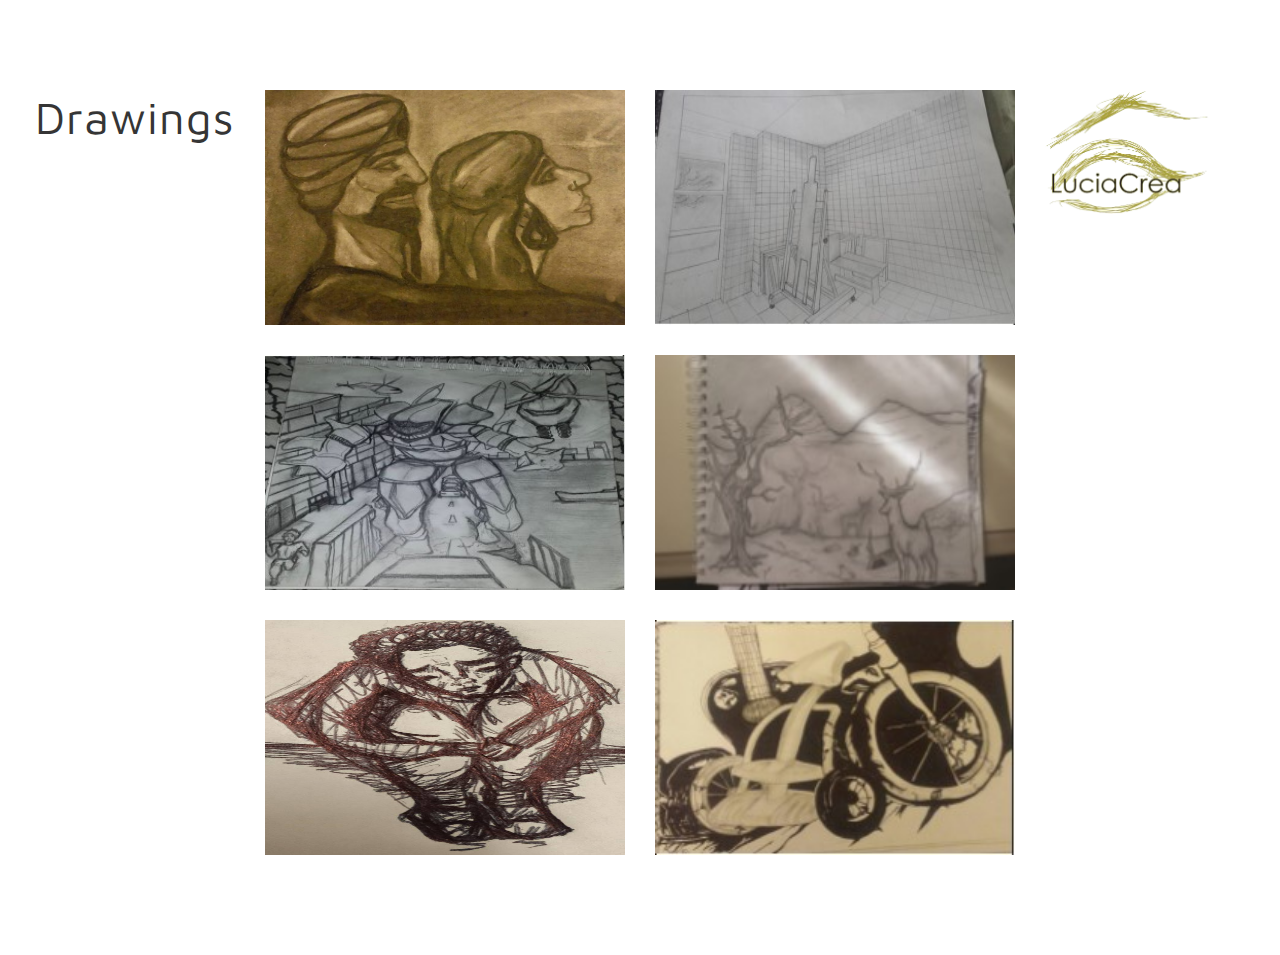
<file: lucia-rivera--lucia199021/drawing.html>
<!DOCTYPE html>
<html lang="en">
  <head>
    <meta charset="utf-8">
    <meta http-equiv="X-UA-Compatible" content="IE=edge">
    <meta name="viewport" content="width=device-width, initial-scale=1">
    <link rel="shortcut icon" href="assets/images/favicon.ico">
    <!-- The above 3 meta tags *must* come first in the head; any other head content must come *after* these tags -->
    <title>LuciaCrea</title>

    <!-- Bootstrap -->
    <link href="assets/css/bootstrap.min.css" rel="stylesheet">
    <!-- FontAwesome -->
    <link href="assets/css/font-awesome.min.css" rel="stylesheet">
    <!-- PrettyPhoto -->
    <link href="assets/css/prettyPhoto.css" rel="stylesheet">
    <!-- Style -->
    <link href="style.css" rel="stylesheet">
    

    <!-- HTML5 shim and Respond.js for IE8 support of HTML5 elements and media queries -->
    <!-- WARNING: Respond.js doesn't work if you view the page via file:// -->
    <!--[if lt IE 9]>
      <script src="https://oss.maxcdn.com/html5shiv/3.7.3/html5shiv.min.js"></script>
      <script src="https://oss.maxcdn.com/respond/1.4.2/respond.min.js"></script>
    <![endif]-->
  </head>
  <body>
   
   <!-- Drawing Area Start -->
   <div class="drawing-area">
       <div class="drawing-bg">
           <div class="container">
               <div class="row draw-flex display-flex2">
                   <div class="col-md-6 col-sm-6 col-xs-6">
                       <div class="draw-head">
                           <h2>Drawings</h2>
                       </div><!--/.draw-head-->
                   </div>
                </div>
               <div class="row">
                   <div class="col-md-2 draw-3">
                       <div class="draw-head">
                           <h2>Drawings</h2>
                       </div><!--/.draw-head-->
                   </div>
                   <div class="col-md-8 col-sm-12 col-xs-12">
                       <div class="row">
                           <div class="col-md-6 col-sm-6 col-xs-6">
                               <div class="draw-details img-1">
                                   <img src="assets/images/1.jpg" alt="images">
                                   <div class="icons">
                                       <a href="assets/images/1.jpg" rel="prettyPhoto"><i class="fa fa-plus"></i></a>
                                   </div>
                               </div><!--/.draw-details-->
                           </div>
                           <div class="col-md-6 col-sm-6 col-xs-6">
                               <div class="draw-details img-1">
                                   <img src="assets/images/2.jpg" alt="images">
                                   <div class="icons">
                                       <a href="assets/images/2.jpg" rel="prettyPhoto"><i class="fa fa-plus"></i></a>
                                   </div>
                               </div><!--/.draw-details-->
                           </div>
                           <div class="col-md-6 col-sm-6 col-xs-6">
                               <div class="draw-details img-1">
                                   <img src="assets/images/3.jpg" alt="images">
                                   <div class="icons">
                                       <a href="assets/images/3.jpg" rel="prettyPhoto"><i class="fa fa-plus"></i></a>
                                   </div>
                               </div><!--/.draw-details-->
                           </div>
                           <div class="col-md-6 col-sm-6 col-xs-6">
                               <div class="draw-details img-1">
                                   <img src="assets/images/8.jpg" alt="images">
                                   <div class="icons">
                                       <a href="assets/images/8.jpg" rel="prettyPhoto"><i class="fa fa-plus"></i></a>
                                   </div>
                               </div><!--/.draw-details-->
                           </div>
                           <div class="col-md-6 col-sm-6 col-xs-6">
                               <div class="draw-details img-1">
                                   <img src="assets/images/5.jpg" alt="images">
                                   <div class="icons">
                                       <a href="assets/images/5.jpg" rel="prettyPhoto"><i class="fa fa-plus"></i></a>
                                   </div>
                               </div><!--/.draw-details-->
                           </div>
                           <div class="col-md-6 col-sm-6 col-xs-6">
                               <div class="draw-details img-1">
                                   <img src="assets/images/12.jpg" alt="images">
                                   <div class="icons">
                                       <a href="assets/images/12.jpg" rel="prettyPhoto"><i class="fa fa-plus"></i></a>
                                   </div>
                               </div><!--/.draw-details-->
                           </div>
                       </div>
                   </div>
                   <div class="col-md-2 draw-img1">
                       <div class="draw-img">
                           <a href="index.html"><img src="assets/images/logo3.png" alt=""></a>
                       </div><!--/.draw-img-->
                   </div><!--/.col-->
               </div><!--/.row-->
           </div><!--/.container-->
       </div><!--/.drawing-bg-->
   </div><!--/.drawing-area-->
   <!-- Drawing Area End -->

    <!-- Jquery -->
    <script src="assets/js/jquery-3.2.1.min.js"></script>
    <script src="assets/js/jquery-2.2.4.min.js"></script>
    <!-- Bootstrap -->
    <script src="assets/js/bootstrap.min.js"></script>
    <!-- Modernizr -->
    <script src="assets/js/modernizr.js"></script>
    <!-- PrettyPhoto -->
    <script src="assets/js/jquery.prettyPhoto.js"></script>
    <!-- Main -->
    <script src="assets/js/main.js"></script>
  </body>
</html>
</file>
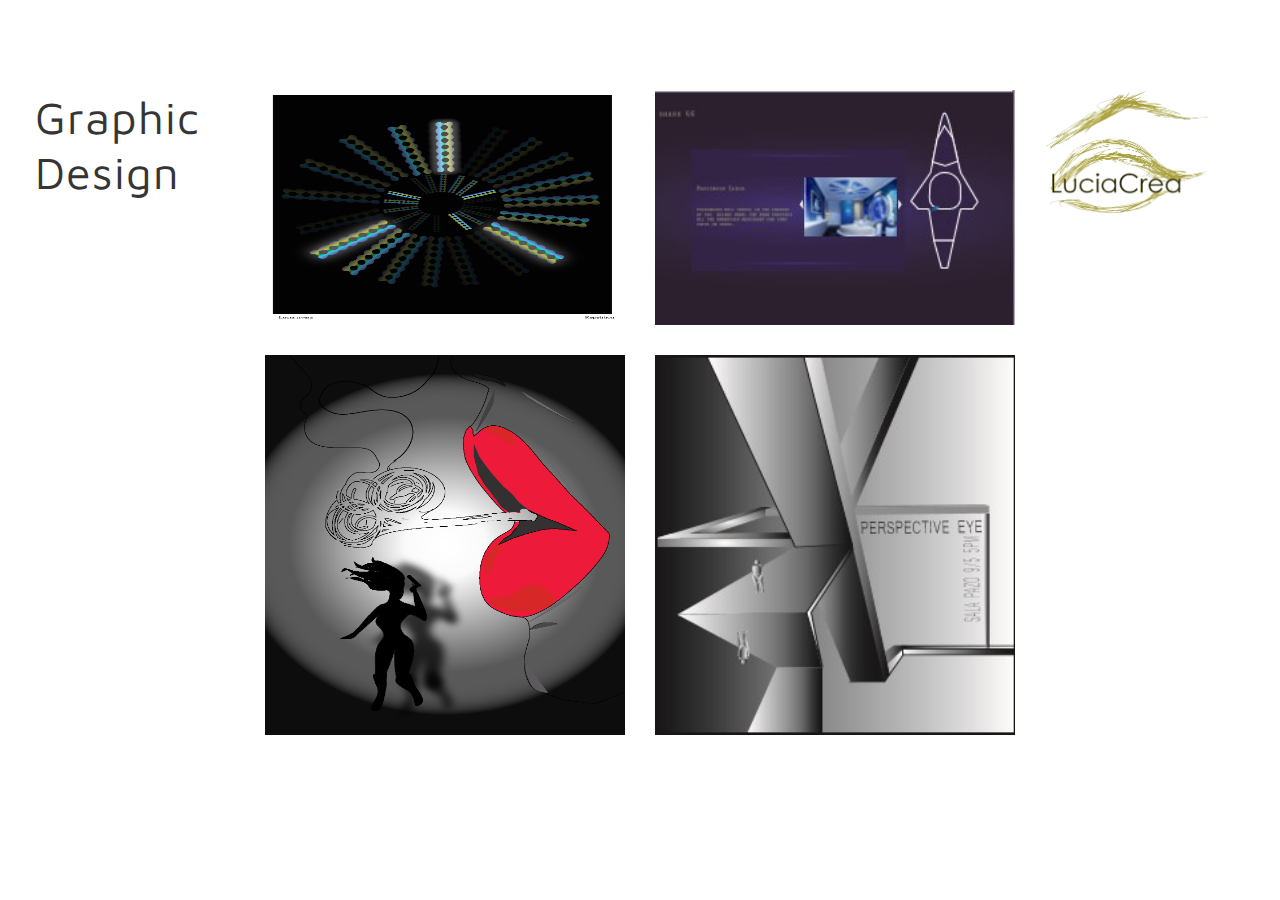
<file: lucia-rivera--lucia199021/graphic.html>
<!DOCTYPE html>
<html lang="en">
  <head>
    <meta charset="utf-8">
    <meta http-equiv="X-UA-Compatible" content="IE=edge">
    <meta name="viewport" content="width=device-width, initial-scale=1">
    <link rel="shortcut icon" href="assets/images/favicon.ico">
    <!-- The above 3 meta tags *must* come first in the head; any other head content must come *after* these tags -->
    <title>LuciaCrea</title>

    <!-- Bootstrap -->
    <link href="assets/css/bootstrap.min.css" rel="stylesheet">
    <!-- FontAwesome -->
    <link href="assets/css/font-awesome.min.css" rel="stylesheet">
    <!-- PrettyPhoto -->
    <link href="assets/css/prettyPhoto.css" rel="stylesheet">
    <!-- Style Css -->
    <link href="style.css" rel="stylesheet">


    <!-- HTML5 shim and Respond.js for IE8 support of HTML5 elements and media queries -->
    <!-- WARNING: Respond.js doesn't work if you view the page via file:// -->
    <!--[if lt IE 9]>
      <script src="https://oss.maxcdn.com/html5shiv/3.7.3/html5shiv.min.js"></script>
      <script src="https://oss.maxcdn.com/respond/1.4.2/respond.min.js"></script>
    <![endif]-->
  </head>
  <body>

   <!-- Drawing Area Start -->
   <div class="drawing-area">
       <div class="drawing-bg">
           <div class="container">
               <div class="row draw-flex display-flex2">
                   <div class="col-md-6 col-sm-6 col-xs-6">
                       <div class="draw-head">
                           <h2>Graphic <br> Design</h2>
                       </div><!--/.draw-head-->
                   </div>
                </div>
               <div class="row">
                   <div class="col-md-2 draw-3">
                       <div class="draw-head">
                           <h2>Graphic <br> Design</h2>
                       </div><!--/.draw-head-->
                   </div>
                   <div class="col-md-8 col-sm-12 col-xs-12">
                       <div class="row">
                           <div class="col-md-6 col-sm-6 col-xs-6">
                               <div class="draw-details img-1">
                                   <img src="assets/images/2.png" alt="images">
                                   <div class="icons">
                                       <a href="assets/images/2.png" rel="prettyPhoto"><i class="fa fa-plus"></i></a>
                                   </div>
                               </div><!--/.draw-details-->
                           </div>
                           <div class="col-md-6 col-sm-6 col-xs-6">
                               <div class="draw-details img-1">
                                   <img src="assets/images/10.jpg" alt="images">
                                   <div class="icons">
                                       <a href="assets/images/8.jpg" rel="prettyPhoto"><i class="fa fa-plus"></i></a>
                                   </div>
                               </div><!--/.draw-details-->
                           </div>
                           <div class="col-md-6 col-sm-6 col-xs-6">
                               <div class="draw-details img-2">
                                   <img src="assets/images/3.png" alt="images">
                                   <div class="icons">
                                       <a href="assets/images/3.png" rel="prettyPhoto"><i class="fa fa-plus"></i></a>
                                   </div>
                               </div><!--/.draw-details-->
                           </div>
                           <div class="col-md-6 col-sm-6 col-xs-6">
                               <div class="draw-details img-2">
                                   <img src="assets/images/9.jpg" alt="images">
                                   <div class="icons">
                                       <a href="assets/images/9.jpg" rel="prettyPhoto"><i class="fa fa-plus"></i></a>
                                   </div>
                               </div><!--/.draw-details-->
                           </div>
                       </div>
                   </div>
                   <div class="col-md-2 draw-img1">
                       <div class="draw-img">
                           <a href="index.html"><img src="assets/images/logo3.png" alt=""></a>
                       </div><!--/.draw-img-->
                   </div><!--/.col-->
               </div><!--/.row-->
           </div><!--/.container-->
       </div><!--/.drawing-bg-->
   </div><!--/.drawing-area-->
   <!-- Drawing Area End -->

    <!-- Jquery -->
    <script src="assets/js/jquery-3.2.1.min.js"></script>
    <script src="assets/js/jquery-2.2.4.min.js"></script>
    <!-- Bootstrap -->
    <script src="assets/js/bootstrap.min.js"></script>
    <!-- Modernizr -->
    <script src="assets/js/modernizr.js"></script>
    <!-- PrettyPhoto -->
    <script src="assets/js/jquery.prettyPhoto.js"></script>
    <!-- Main -->
    <script src="assets/js/main.js"></script>
  </body>
</html>
</file>
<file: lucia-rivera--lucia199021/assets/css/prettyPhoto.css>
div.pp_default .pp_top,div.pp_default .pp_top .pp_middle,div.pp_default .pp_top .pp_left,div.pp_default .pp_top .pp_right,div.pp_default .pp_bottom,div.pp_default .pp_bottom .pp_left,div.pp_default .pp_bottom .pp_middle,div.pp_default .pp_bottom .pp_right{height:13px}
div.pp_default .pp_top .pp_left{background:url(../images/prettyPhoto/default/sprite.png) -78px -93px no-repeat}
div.pp_default .pp_top .pp_middle{background:url(../images/prettyPhoto/default/sprite_x.png) top left repeat-x}
div.pp_default .pp_top .pp_right{background:url(../images/prettyPhoto/default/sprite.png) -112px -93px no-repeat}
div.pp_default .pp_content .ppt{color:#f8f8f8}
div.pp_default .pp_content_container .pp_left{background:url(../images/prettyPhoto/default/sprite_y.png) -7px 0 repeat-y;padding-left:13px}
div.pp_default .pp_content_container .pp_right{background:url(../images/prettyPhoto/default/sprite_y.png) top right repeat-y;padding-right:13px}
div.pp_default .pp_next:hover{background:url(../images/prettyPhoto/default/sprite_next.png) center right no-repeat;cursor:pointer}
div.pp_default .pp_previous:hover{background:url(../images/prettyPhoto/default/sprite_prev.png) center left no-repeat;cursor:pointer}
div.pp_default .pp_expand{background:url(../images/prettyPhoto/default/sprite.png) 0 -29px no-repeat;cursor:pointer;width:28px;height:28px}
div.pp_default .pp_expand:hover{background:url(../images/prettyPhoto/default/sprite.png) 0 -56px no-repeat;cursor:pointer}
div.pp_default .pp_contract{background:url(../images/prettyPhoto/default/sprite.png) 0 -84px no-repeat;cursor:pointer;width:28px;height:28px}
div.pp_default .pp_contract:hover{background:url(../images/prettyPhoto/default/sprite.png) 0 -113px no-repeat;cursor:pointer}
div.pp_default .pp_close{width:30px;height:30px;background:url(../images/prettyPhoto/default/sprite.png) 2px 1px no-repeat;cursor:pointer}
div.pp_default .pp_gallery ul li a{background:url(../images/prettyPhoto/default/default_thumb.png) center center #f8f8f8;border:1px solid #aaa}
div.pp_default .pp_social{margin-top:7px}
div.pp_default .pp_gallery a.pp_arrow_previous,div.pp_default .pp_gallery a.pp_arrow_next{position:static;left:auto}
div.pp_default .pp_nav .pp_play,div.pp_default .pp_nav .pp_pause{background:url(../images/prettyPhoto/default/sprite.png) -51px 1px no-repeat;height:30px;width:30px}
div.pp_default .pp_nav .pp_pause{background-position:-51px -29px}
div.pp_default a.pp_arrow_previous,div.pp_default a.pp_arrow_next{background:url(../images/prettyPhoto/default/sprite.png) -31px -3px no-repeat;height:20px;width:20px;margin:4px 0 0}
div.pp_default a.pp_arrow_next{left:52px;background-position:-82px -3px}
div.pp_default .pp_content_container .pp_details{margin-top:5px}
div.pp_default .pp_nav{clear:none;height:30px;width:110px;position:relative}
div.pp_default .pp_nav .currentTextHolder{font-family:Georgia;font-style:italic;color:#999;font-size:11px;left:75px;line-height:25px;position:absolute;top:2px;margin:0;padding:0 0 0 10px}
div.pp_default .pp_close:hover,div.pp_default .pp_nav .pp_play:hover,div.pp_default .pp_nav .pp_pause:hover,div.pp_default .pp_arrow_next:hover,div.pp_default .pp_arrow_previous:hover{opacity:0.7}
div.pp_default .pp_description{font-size:11px;font-weight:700;line-height:14px;margin:5px 50px 5px 0}
div.pp_default .pp_bottom .pp_left{background:url(../images/prettyPhoto/default/sprite.png) -78px -127px no-repeat}
div.pp_default .pp_bottom .pp_middle{background:url(../images/prettyPhoto/default/sprite_x.png) bottom left repeat-x}
div.pp_default .pp_bottom .pp_right{background:url(../images/prettyPhoto/default/sprite.png) -112px -127px no-repeat}
div.pp_default .pp_loaderIcon{background:url(../images/prettyPhoto/default/loader.gif) center center no-repeat}
div.light_rounded .pp_top .pp_left{background:url(../images/prettyPhoto/light_rounded/sprite.png) -88px -53px no-repeat}
div.light_rounded .pp_top .pp_right{background:url(../images/prettyPhoto/light_rounded/sprite.png) -110px -53px no-repeat}
div.light_rounded .pp_next:hover{background:url(../images/prettyPhoto/light_rounded/btnNext.png) center right no-repeat;cursor:pointer}
div.light_rounded .pp_previous:hover{background:url(../images/prettyPhoto/light_rounded/btnPrevious.png) center left no-repeat;cursor:pointer}
div.light_rounded .pp_expand{background:url(../images/prettyPhoto/light_rounded/sprite.png) -31px -26px no-repeat;cursor:pointer}
div.light_rounded .pp_expand:hover{background:url(../images/prettyPhoto/light_rounded/sprite.png) -31px -47px no-repeat;cursor:pointer}
div.light_rounded .pp_contract{background:url(../images/prettyPhoto/light_rounded/sprite.png) 0 -26px no-repeat;cursor:pointer}
div.light_rounded .pp_contract:hover{background:url(../images/prettyPhoto/light_rounded/sprite.png) 0 -47px no-repeat;cursor:pointer}
div.light_rounded .pp_close{width:75px;height:22px;background:url(../images/prettyPhoto/light_rounded/sprite.png) -1px -1px no-repeat;cursor:pointer}
div.light_rounded .pp_nav .pp_play{background:url(../images/prettyPhoto/light_rounded/sprite.png) -1px -100px no-repeat;height:15px;width:14px}
div.light_rounded .pp_nav .pp_pause{background:url(../images/prettyPhoto/light_rounded/sprite.png) -24px -100px no-repeat;height:15px;width:14px}
div.light_rounded .pp_arrow_previous{background:url(../images/prettyPhoto/light_rounded/sprite.png) 0 -71px no-repeat}
div.light_rounded .pp_arrow_next{background:url(../images/prettyPhoto/light_rounded/sprite.png) -22px -71px no-repeat}
div.light_rounded .pp_bottom .pp_left{background:url(../images/prettyPhoto/light_rounded/sprite.png) -88px -80px no-repeat}
div.light_rounded .pp_bottom .pp_right{background:url(../images/prettyPhoto/light_rounded/sprite.png) -110px -80px no-repeat}
div.dark_rounded .pp_top .pp_left{background:url(../images/prettyPhoto/dark_rounded/sprite.png) -88px -53px no-repeat}
div.dark_rounded .pp_top .pp_right{background:url(../images/prettyPhoto/dark_rounded/sprite.png) -110px -53px no-repeat}
div.dark_rounded .pp_content_container .pp_left{background:url(../images/prettyPhoto/dark_rounded/contentPattern.png) top left repeat-y}
div.dark_rounded .pp_content_container .pp_right{background:url(../images/prettyPhoto/dark_rounded/contentPattern.png) top right repeat-y}
div.dark_rounded .pp_next:hover{background:url(../images/prettyPhoto/dark_rounded/btnNext.png) center right no-repeat;cursor:pointer}
div.dark_rounded .pp_previous:hover{background:url(../images/prettyPhoto/dark_rounded/btnPrevious.png) center left no-repeat;cursor:pointer}
div.dark_rounded .pp_expand{background:url(../images/prettyPhoto/dark_rounded/sprite.png) -31px -26px no-repeat;cursor:pointer}
div.dark_rounded .pp_expand:hover{background:url(../images/prettyPhoto/dark_rounded/sprite.png) -31px -47px no-repeat;cursor:pointer}
div.dark_rounded .pp_contract{background:url(../images/prettyPhoto/dark_rounded/sprite.png) 0 -26px no-repeat;cursor:pointer}
div.dark_rounded .pp_contract:hover{background:url(../images/prettyPhoto/dark_rounded/sprite.png) 0 -47px no-repeat;cursor:pointer}
div.dark_rounded .pp_close{width:75px;height:22px;background:url(../images/prettyPhoto/dark_rounded/sprite.png) -1px -1px no-repeat;cursor:pointer}
div.dark_rounded .pp_description{margin-right:85px;color:#fff}
div.dark_rounded .pp_nav .pp_play{background:url(../images/prettyPhoto/dark_rounded/sprite.png) -1px -100px no-repeat;height:15px;width:14px}
div.dark_rounded .pp_nav .pp_pause{background:url(../images/prettyPhoto/dark_rounded/sprite.png) -24px -100px no-repeat;height:15px;width:14px}
div.dark_rounded .pp_arrow_previous{background:url(../images/prettyPhoto/dark_rounded/sprite.png) 0 -71px no-repeat}
div.dark_rounded .pp_arrow_next{background:url(../images/prettyPhoto/dark_rounded/sprite.png) -22px -71px no-repeat}
div.dark_rounded .pp_bottom .pp_left{background:url(../images/prettyPhoto/dark_rounded/sprite.png) -88px -80px no-repeat}
div.dark_rounded .pp_bottom .pp_right{background:url(../images/prettyPhoto/dark_rounded/sprite.png) -110px -80px no-repeat}
div.dark_rounded .pp_loaderIcon{background:url(../images/prettyPhoto/dark_rounded/loader.gif) center center no-repeat}
div.dark_square .pp_left,div.dark_square .pp_middle,div.dark_square .pp_right,div.dark_square .pp_content{background:#000}
div.dark_square .pp_description{color:#fff;margin:0 85px 0 0}
div.dark_square .pp_loaderIcon{background:url(../images/prettyPhoto/dark_square/loader.gif) center center no-repeat}
div.dark_square .pp_expand{background:url(../images/prettyPhoto/dark_square/sprite.png) -31px -26px no-repeat;cursor:pointer}
div.dark_square .pp_expand:hover{background:url(../images/prettyPhoto/dark_square/sprite.png) -31px -47px no-repeat;cursor:pointer}
div.dark_square .pp_contract{background:url(../images/prettyPhoto/dark_square/sprite.png) 0 -26px no-repeat;cursor:pointer}
div.dark_square .pp_contract:hover{background:url(../images/prettyPhoto/dark_square/sprite.png) 0 -47px no-repeat;cursor:pointer}
div.dark_square .pp_close{width:75px;height:22px;background:url(../images/prettyPhoto/dark_square/sprite.png) -1px -1px no-repeat;cursor:pointer}
div.dark_square .pp_nav{clear:none}
div.dark_square .pp_nav .pp_play{background:url(../images/prettyPhoto/dark_square/sprite.png) -1px -100px no-repeat;height:15px;width:14px}
div.dark_square .pp_nav .pp_pause{background:url(../images/prettyPhoto/dark_square/sprite.png) -24px -100px no-repeat;height:15px;width:14px}
div.dark_square .pp_arrow_previous{background:url(../images/prettyPhoto/dark_square/sprite.png) 0 -71px no-repeat}
div.dark_square .pp_arrow_next{background:url(../images/prettyPhoto/dark_square/sprite.png) -22px -71px no-repeat}
div.dark_square .pp_next:hover{background:url(../images/prettyPhoto/dark_square/btnNext.png) center right no-repeat;cursor:pointer}
div.dark_square .pp_previous:hover{background:url(../images/prettyPhoto/dark_square/btnPrevious.png) center left no-repeat;cursor:pointer}
div.light_square .pp_expand{background:url(../images/prettyPhoto/light_square/sprite.png) -31px -26px no-repeat;cursor:pointer}
div.light_square .pp_expand:hover{background:url(../images/prettyPhoto/light_square/sprite.png) -31px -47px no-repeat;cursor:pointer}
div.light_square .pp_contract{background:url(../images/prettyPhoto/light_square/sprite.png) 0 -26px no-repeat;cursor:pointer}
div.light_square .pp_contract:hover{background:url(../images/prettyPhoto/light_square/sprite.png) 0 -47px no-repeat;cursor:pointer}
div.light_square .pp_close{width:75px;height:22px;background:url(../images/prettyPhoto/light_square/sprite.png) -1px -1px no-repeat;cursor:pointer}
div.light_square .pp_nav .pp_play{background:url(../images/prettyPhoto/light_square/sprite.png) -1px -100px no-repeat;height:15px;width:14px}
div.light_square .pp_nav .pp_pause{background:url(../images/prettyPhoto/light_square/sprite.png) -24px -100px no-repeat;height:15px;width:14px}
div.light_square .pp_arrow_previous{background:url(../images/prettyPhoto/light_square/sprite.png) 0 -71px no-repeat}
div.light_square .pp_arrow_next{background:url(../images/prettyPhoto/light_square/sprite.png) -22px -71px no-repeat}
div.light_square .pp_next:hover{background:url(../images/prettyPhoto/light_square/btnNext.png) center right no-repeat;cursor:pointer}
div.light_square .pp_previous:hover{background:url(../images/prettyPhoto/light_square/btnPrevious.png) center left no-repeat;cursor:pointer}
div.facebook .pp_top .pp_left{background:url(../images/prettyPhoto/facebook/sprite.png) -88px -53px no-repeat}
div.facebook .pp_top .pp_middle{background:url(../images/prettyPhoto/facebook/contentPatternTop.png) top left repeat-x}
div.facebook .pp_top .pp_right{background:url(../images/prettyPhoto/facebook/sprite.png) -110px -53px no-repeat}
div.facebook .pp_content_container .pp_left{background:url(../images/prettyPhoto/facebook/contentPatternLeft.png) top left repeat-y}
div.facebook .pp_content_container .pp_right{background:url(../images/prettyPhoto/facebook/contentPatternRight.png) top right repeat-y}
div.facebook .pp_expand{background:url(../images/prettyPhoto/facebook/sprite.png) -31px -26px no-repeat;cursor:pointer}
div.facebook .pp_expand:hover{background:url(../images/prettyPhoto/facebook/sprite.png) -31px -47px no-repeat;cursor:pointer}
div.facebook .pp_contract{background:url(../images/prettyPhoto/facebook/sprite.png) 0 -26px no-repeat;cursor:pointer}
div.facebook .pp_contract:hover{background:url(../images/prettyPhoto/facebook/sprite.png) 0 -47px no-repeat;cursor:pointer}
div.facebook .pp_close{width:22px;height:22px;background:url(../images/prettyPhoto/facebook/sprite.png) -1px -1px no-repeat;cursor:pointer}
div.facebook .pp_description{margin:0 37px 0 0}
div.facebook .pp_loaderIcon{background:url(../images/prettyPhoto/facebook/loader.gif) center center no-repeat}
div.facebook .pp_arrow_previous{background:url(../images/prettyPhoto/facebook/sprite.png) 0 -71px no-repeat;height:22px;margin-top:0;width:22px}
div.facebook .pp_arrow_previous.disabled{background-position:0 -96px;cursor:default}
div.facebook .pp_arrow_next{background:url(../images/prettyPhoto/facebook/sprite.png) -32px -71px no-repeat;height:22px;margin-top:0;width:22px}
div.facebook .pp_arrow_next.disabled{background-position:-32px -96px;cursor:default}
div.facebook .pp_nav{margin-top:0}
div.facebook .pp_nav p{font-size:15px;padding:0 3px 0 4px}
div.facebook .pp_nav .pp_play{background:url(../images/prettyPhoto/facebook/sprite.png) -1px -123px no-repeat;height:22px;width:22px}
div.facebook .pp_nav .pp_pause{background:url(../images/prettyPhoto/facebook/sprite.png) -32px -123px no-repeat;height:22px;width:22px}
div.facebook .pp_next:hover{background:url(../images/prettyPhoto/facebook/btnNext.png) center right no-repeat;cursor:pointer}
div.facebook .pp_previous:hover{background:url(../images/prettyPhoto/facebook/btnPrevious.png) center left no-repeat;cursor:pointer}
div.facebook .pp_bottom .pp_left{background:url(../images/prettyPhoto/facebook/sprite.png) -88px -80px no-repeat}
div.facebook .pp_bottom .pp_middle{background:url(../images/prettyPhoto/facebook/contentPatternBottom.png) top left repeat-x}
div.facebook .pp_bottom .pp_right{background:url(../images/prettyPhoto/facebook/sprite.png) -110px -80px no-repeat}
div.pp_pic_holder a:focus{outline:none}
div.pp_overlay{background:#000;display:none;left:0;position:absolute;top:0;width:100%;z-index:9500}
div.pp_pic_holder{display:none;position:absolute;width:100px;z-index:10000}
.pp_content{height:40px;min-width:40px}
* html .pp_content{width:40px}
.pp_content_container{position:relative;text-align:left;width:100%}
.pp_content_container .pp_left{padding-left:20px}
.pp_content_container .pp_right{padding-right:20px}
.pp_content_container .pp_details{float:left;margin:10px 0 2px}
.pp_description{display:none;margin:0}
.pp_social{float:left;margin:0}
.pp_social .facebook{float:left;margin-left:5px;width:55px;overflow:hidden}
.pp_social .twitter{float:left}
.pp_nav{clear:right;float:left;margin:3px 10px 0 0}
.pp_nav p{float:left;white-space:nowrap;margin:2px 4px}
.pp_nav .pp_play,.pp_nav .pp_pause{float:left;margin-right:4px;text-indent:-10000px}
a.pp_arrow_previous,a.pp_arrow_next{display:block;float:left;height:15px;margin-top:3px;overflow:hidden;text-indent:-10000px;width:14px}
.pp_hoverContainer{position:absolute;top:0;width:100%;z-index:2000}
.pp_gallery{display:none;left:50%;margin-top:-50px;position:absolute;z-index:10000}
.pp_gallery div{float:left;overflow:hidden;position:relative}
.pp_gallery ul{float:left;height:35px;position:relative;white-space:nowrap;margin:0 0 0 5px;padding:0}
.pp_gallery ul a{border:1px rgba(0,0,0,0.5) solid;display:block;float:left;height:33px;overflow:hidden}
.pp_gallery ul a img{border:0}
.pp_gallery li{display:block;float:left;margin:0 5px 0 0;padding:0}
.pp_gallery li.default a{background:url(../images/prettyPhoto/facebook/default_thumbnail.gif) 0 0 no-repeat;display:block;height:33px;width:50px}
.pp_gallery .pp_arrow_previous,.pp_gallery .pp_arrow_next{margin-top:7px!important}
a.pp_next{background:url(../images/prettyPhoto/light_rounded/btnNext.png) 10000px 10000px no-repeat;display:block;float:right;height:100%;text-indent:-10000px;width:49%}
a.pp_previous{background:url(../images/prettyPhoto/light_rounded/btnNext.png) 10000px 10000px no-repeat;display:block;float:left;height:100%;text-indent:-10000px;width:49%}
a.pp_expand,a.pp_contract{cursor:pointer;display:none;height:20px;position:absolute;right:30px;text-indent:-10000px;top:10px;width:20px;z-index:20000}
a.pp_close{position:absolute;right:0;top:0;display:block;line-height:22px;text-indent:-10000px}
.pp_loaderIcon{display:block;height:24px;left:50%;position:absolute;top:50%;width:24px;margin:-12px 0 0 -12px}
#pp_full_res{line-height:1!important}
#pp_full_res .pp_inline{text-align:left}
#pp_full_res .pp_inline p{margin:0 0 15px}
div.ppt{color:#fff;display:none;font-size:17px;z-index:9999;margin:0 0 5px 15px}
div.pp_default .pp_content,div.light_rounded .pp_content{background-color:#fff}
div.pp_default #pp_full_res .pp_inline,div.light_rounded .pp_content .ppt,div.light_rounded #pp_full_res .pp_inline,div.light_square .pp_content .ppt,div.light_square #pp_full_res .pp_inline,div.facebook .pp_content .ppt,div.facebook #pp_full_res .pp_inline{color:#000}
div.pp_default .pp_gallery ul li a:hover,div.pp_default .pp_gallery ul li.selected a,.pp_gallery ul a:hover,.pp_gallery li.selected a{border-color:#fff}
div.pp_default .pp_details,div.light_rounded .pp_details,div.dark_rounded .pp_details,div.dark_square .pp_details,div.light_square .pp_details,div.facebook .pp_details{position:relative}
div.light_rounded .pp_top .pp_middle,div.light_rounded .pp_content_container .pp_left,div.light_rounded .pp_content_container .pp_right,div.light_rounded .pp_bottom .pp_middle,div.light_square .pp_left,div.light_square .pp_middle,div.light_square .pp_right,div.light_square .pp_content,div.facebook .pp_content{background:#fff}
div.light_rounded .pp_description,div.light_square .pp_description{margin-right:85px}
div.light_rounded .pp_gallery a.pp_arrow_previous,div.light_rounded .pp_gallery a.pp_arrow_next,div.dark_rounded .pp_gallery a.pp_arrow_previous,div.dark_rounded .pp_gallery a.pp_arrow_next,div.dark_square .pp_gallery a.pp_arrow_previous,div.dark_square .pp_gallery a.pp_arrow_next,div.light_square .pp_gallery a.pp_arrow_previous,div.light_square .pp_gallery a.pp_arrow_next{margin-top:12px!important}
div.light_rounded .pp_arrow_previous.disabled,div.dark_rounded .pp_arrow_previous.disabled,div.dark_square .pp_arrow_previous.disabled,div.light_square .pp_arrow_previous.disabled{background-position:0 -87px;cursor:default}
div.light_rounded .pp_arrow_next.disabled,div.dark_rounded .pp_arrow_next.disabled,div.dark_square .pp_arrow_next.disabled,div.light_square .pp_arrow_next.disabled{background-position:-22px -87px;cursor:default}
div.light_rounded .pp_loaderIcon,div.light_square .pp_loaderIcon{background:url(../images/prettyPhoto/light_rounded/loader.gif) center center no-repeat}
div.dark_rounded .pp_top .pp_middle,div.dark_rounded .pp_content,div.dark_rounded .pp_bottom .pp_middle{background:url(../images/prettyPhoto/dark_rounded/contentPattern.png) top left repeat}
div.dark_rounded .currentTextHolder,div.dark_square .currentTextHolder{color:#c4c4c4}
div.dark_rounded #pp_full_res .pp_inline,div.dark_square #pp_full_res .pp_inline{color:#fff}
.pp_top,.pp_bottom{height:20px;position:relative}
* html .pp_top,* html .pp_bottom{padding:0 20px}
.pp_top .pp_left,.pp_bottom .pp_left{height:20px;left:0;position:absolute;width:20px}
.pp_top .pp_middle,.pp_bottom .pp_middle{height:20px;left:20px;position:absolute;right:20px}
* html .pp_top .pp_middle,* html .pp_bottom .pp_middle{left:0;position:static}
.pp_top .pp_right,.pp_bottom .pp_right{height:20px;left:auto;position:absolute;right:0;top:0;width:20px}
.pp_fade,.pp_gallery li.default a img{display:none}
</file>
<file: lucia-rivera--lucia199021/style.css>
/*
---------------------------------------
1. General Style
---------------------------------------
*/

@import url('https://fonts.googleapis.com/css?family=Maven+Pro:400,500,700,900');

html{
    font-size:100%;
}
body {
	background: #fff none repeat scroll 0 0;
	font-family: 'Maven Pro', sans-serif;
	font-size: 14px;
	font-weight: normal;
	line-height: 26px;
	margin: 0;
	padding: 0;
    position:relative;
    overflow-x: hidden;
}

img {
    width: 100%;
    max-width: 100%;
    height: auto;
}

a{
	color:#0199ed;
	text-decoration:none;
	-webkit-transition:all 0.3s ease-in-out;
	     transition:all 0.3s ease-in-out;
    font-family: 'Maven Pro', sans-serif;
}

a,
a > *{
	outline:none;
	cursor:pointer;
	text-decoration:none;
}

a:focus,
a:hover{
	outline:none;
	color:#838383;
	text-decoration:none;
}

h1 a,
h2 a,
h3 a,
h4 a,
h5 a,
h6 a { 
    color: inherit; 
}


/*
-------------------------------------
2. Typography
-------------------------------------
*/

h1,
h2,
h3,
h4,
h5,
h6{
	padding:0;
	color:#353535;
	margin:0 0 20px;
    font-family: 'Maven Pro', sans-serif;
	font-weight:600;
	letter-spacing:1px;
}

h1 {
    font-size: 32px;
    line-height: 48px;
    text-transform: uppercase;
    font-family: 'Maven Pro', sans-serif;
}

h2 {
    font-size: 28px;
    line-height: 32px;
    text-transform: uppercase;
    font-family: 'Maven Pro', sans-serif;
}

h3 {
	font-size: 24px;
	line-height: 38px;
    text-transform: uppercase;
    font-family: 'Maven Pro', sans-serif;
}

h4 {
	font-size: 20px;
	line-height: 30px;
    font-family: 'Maven Pro', sans-serif;
}

h5 {
	font-size: 18px;
    font-family: 'Maven Pro', sans-serif;
}

h6 {
	font-size: 16px;
}

h1 a,
h2 a,
h3 a,
h4 a,
h5 a,
h6 a { 
    color: inherit;
}

p {
    margin: 0;
    padding: 0;
    font-family: 'Maven Pro', sans-serif;
    color: #444;
}


ul {
    margin: 0;
    padding: 0;
}

ul li {
    list-style-type: none;
    margin: 0;
    padding: 0;
}

.title h2 {
    color: #46c6fb;
}

/*
-------------------------------------
3. Header Area
-------------------------------------
*/


.header-bg {
    padding: 210px 0;
}

.logo {
    margin-top: 55px;
}

.logo img {
    max-width: 95%;
}

.main-menu {
    margin-top: 75px;
}

ul.menu-list li {
    padding: 35px 35px;
}

ul.menu-list a {
    font-size: 40px;
    letter-spacing: 2px;
    font-weight: 300;
    text-transform: uppercase;
    color: #000;
}



/*
-------------------------------------
5. Drawing Area (Drawing Page)
-------------------------------------
*/

.drawing-bg {
    padding: 90px 0 70px 0;
}

.draw-details {
    margin-bottom: 30px;
    position: relative;
}


.draw-details:before {
    position: absolute;
    content: "";
    top: 0;
    left: 0;
    width: 0;
    height: 100%;
    background: rgba(0, 0, 0, 0.5);
    opacity: 0;
    transition: .5s;
}

.icons {
    position: absolute;
    top: 0;
    left: 0;
    width: 100%;
    height: 100%;
    text-align: center;
    opacity: 0;
    transition: .5s;
}

.icons i {
    color: #555;
    height: 40px;
    width: 40px;
    font-size: 20px;
    line-height: 40px;
    background: #fff;
}

.draw-details:hover:before {
    width: 100%;
    opacity: 1;
}

.draw-details:hover .icons {
    top: 44%;
    opacity: 1;
}

.draw-details.img-1 img {
    width: 360px;
    height: 235px;
}

.draw-details.img-2 img {
    width: 360px;
    height: 380px;
}


.draw-head h2 {
    font-size: 45px;
    text-transform: capitalize;
    font-weight: 400;
    margin-left: -35px;
    line-height: 55px;
}

.draw-img2 {
    display: none;
}

.draw-flex {
    display: none;
}

.draw-3 {
    display: block;
}

.draw-img.draw-img4 {
    display: none;
}


div.pp_default .pp_social {
	display: none;
}

div.pp_default .pp_close {
	background: url(assets/images/prettyPhoto/default/sprite.png) 2px 1px no-repeat;
	color: #000;
}



/*
-------------------------------------
6. About Area (About Page)
-------------------------------------
*/

.about-bg {
    padding: 150px 0 100px 0;
}

.about-head {
    margin-bottom: 45px;
}

.about-head h2 {
    font-weight: 400;
    font-size: 35px;
}

.about-img img {
    height: 250px;
}

.about-text {
    margin-top: 70px;
}

.contact-details {
    margin-top: -15px;
}

.contact-details a {
    color: #444;
    font-size: 15px;
    line-height: 40px;
}
</file>
